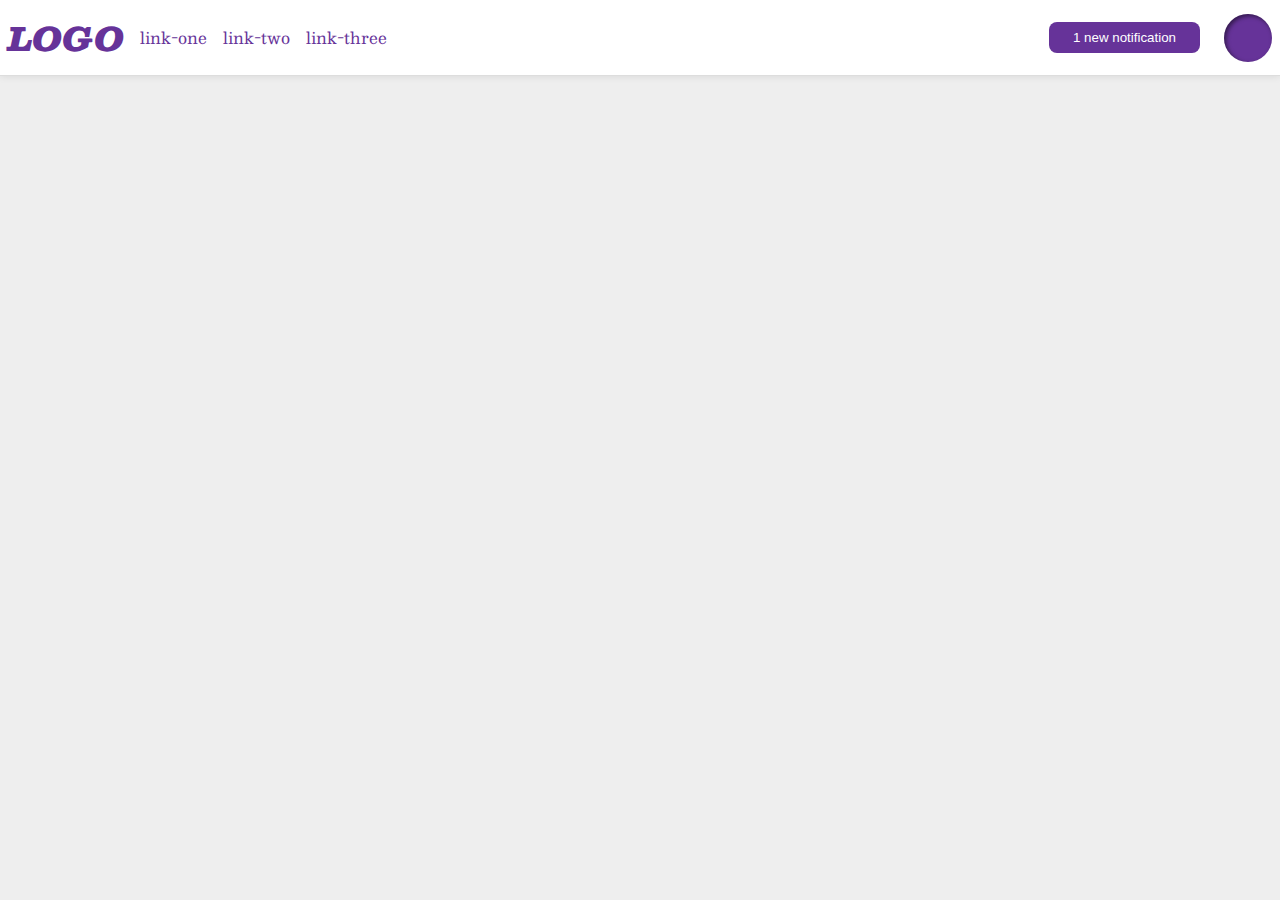
<file: flex/03-flex-header-2/index.html>
<!DOCTYPE html>
<html lang="en">
  <head>
    <meta charset="UTF-8">
    <meta http-equiv="X-UA-Compatible" content="IE=edge">
    <meta name="viewport" content="width=device-width, initial-scale=1.0">
    <title>Flex Header 2</title>
    <link rel="stylesheet" href="style.css">
  </head>
  <body>
    <div class="header">
      <div class="left">
        <div class="logo">
          LOGO
        </div>
        <ul class="links">
          <li><a href="google.com">link-one</a></li>
          <li><a href="google.com">link-two</a></li>
          <li><a href="google.com">link-three</a></li>
        </ul>
      </div>
      <div class="right">
        <button class="notifications">
          1 new notification
        </button>
        <div class="profile-image"></div>
      </div>
    </div>
  </body>
</html>
</file>
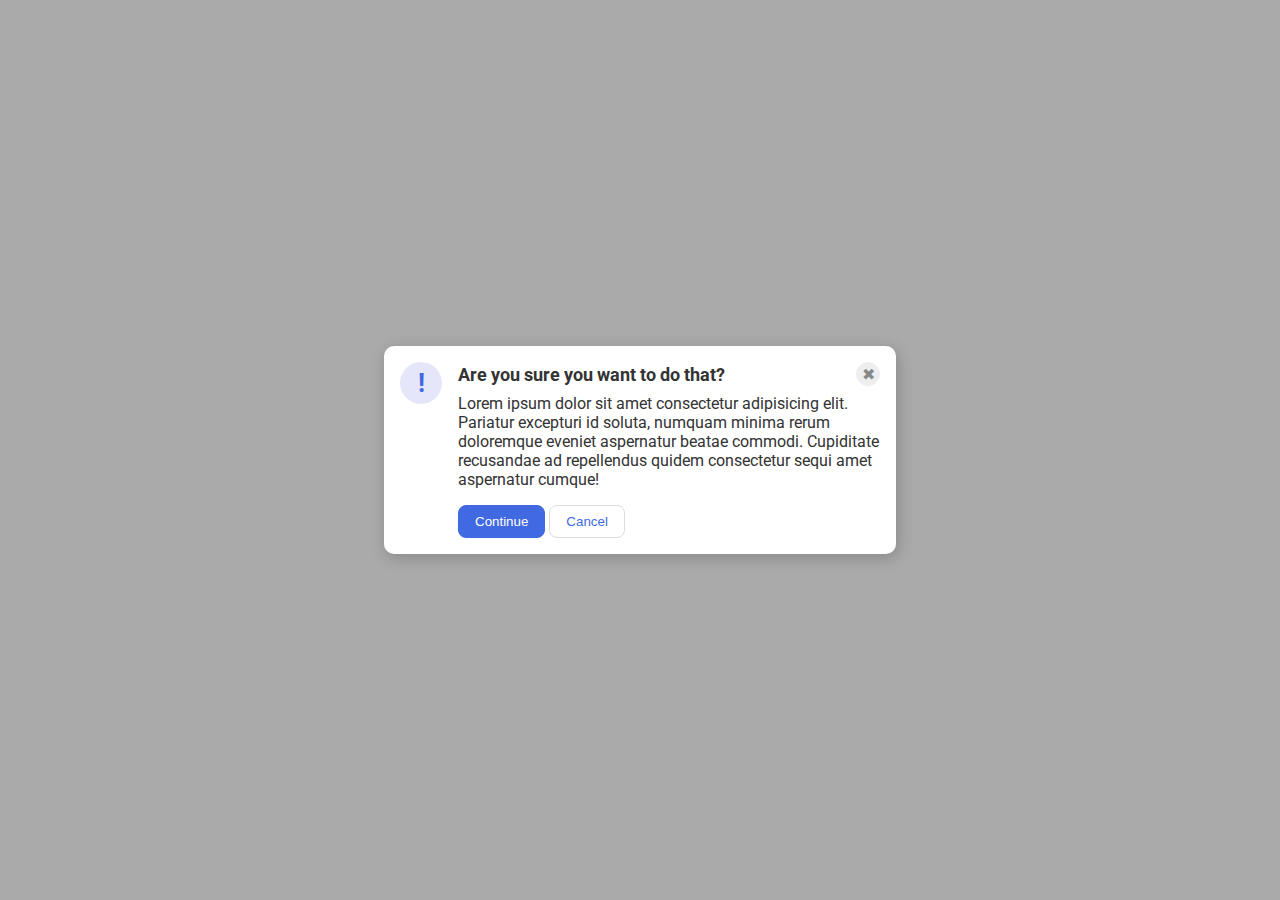
<file: flex/05-flex-modal/index.html>
<!DOCTYPE html>
<html lang="en">
  <head>
    <meta charset="UTF-8">
    <meta http-equiv="X-UA-Compatible" content="IE=edge">
    <meta name="viewport" content="width=device-width, initial-scale=1.0">
    <link rel="stylesheet" href="style.css">
    <title>Modal</title>
  </head>
  <body>
    <div class="modal">
      
      <div class="icon">!</div>
      <div class="container">
        <div class="header">Are you sure you want to do that?
          <button class="close-button">✖</button>
        </div>
        <div class="text">Lorem ipsum dolor sit amet consectetur adipisicing elit. Pariatur excepturi id soluta, numquam minima rerum doloremque eveniet aspernatur beatae commodi. Cupiditate recusandae ad repellendus quidem consectetur sequi amet aspernatur cumque!</div>
        <button class="continue">Continue</button>
        <button class="cancel">Cancel</button>
      </div>
    </div>
  </body>
</html>
</file>
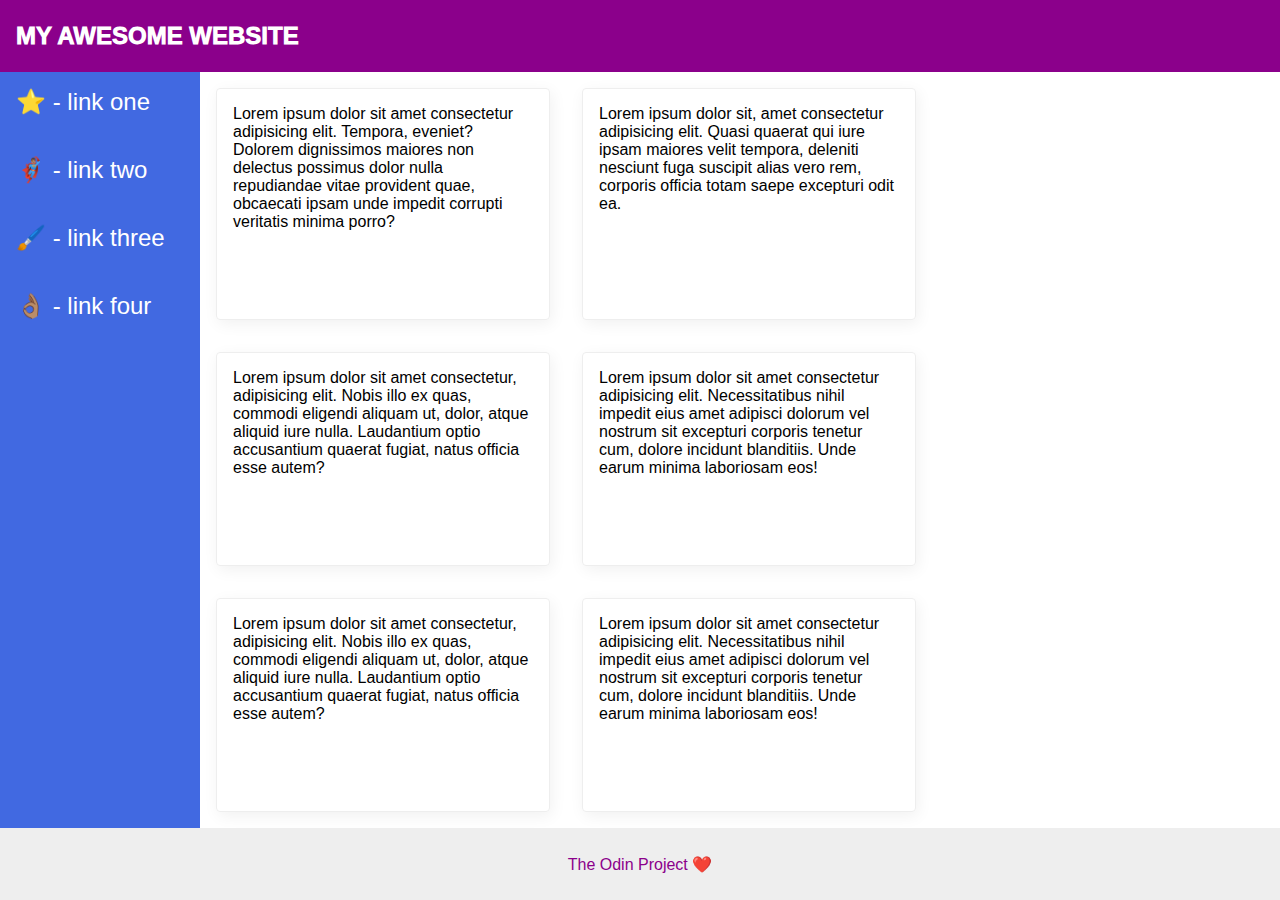
<file: flex/07-flex-layout-2/index.html>
<!DOCTYPE html>
<html lang="en">
  <head>
    <meta charset="UTF-8">
    <meta http-equiv="X-UA-Compatible" content="IE=edge">
    <meta name="viewport" content="width=device-width, initial-scale=1.0">
    <title>The Holy Grail</title>
    <link rel="stylesheet" href="style.css">
  </head>
  <body>
    <div class="header">
      MY AWESOME WEBSITE
    </div>
    <div class="content">
      <div class="sidebar">
        <ul>
          <li><a href="#">⭐ - link one</a></li>
          <li><a href="#">🦸🏽‍♂️ - link two</a></li>
          <li><a href="#">🖌️ - link three</a></li>
          <li><a href="#">👌🏽 - link four</a></li>
        </ul>
      </div>
      <div class="cards">
        <div class="card">Lorem ipsum dolor sit amet consectetur adipisicing elit. Tempora, eveniet? Dolorem dignissimos maiores non delectus possimus dolor nulla repudiandae vitae provident quae, obcaecati ipsam unde impedit corrupti veritatis minima porro?</div>
        <div class="card">Lorem ipsum dolor sit, amet consectetur adipisicing elit. Quasi quaerat qui iure ipsam maiores velit tempora, deleniti nesciunt fuga suscipit alias vero rem, corporis officia totam saepe excepturi odit ea.</div>
        <div class="card">Lorem ipsum dolor sit amet consectetur, adipisicing elit. Nobis illo ex quas, commodi eligendi aliquam ut, dolor, atque aliquid iure nulla. Laudantium optio accusantium quaerat fugiat, natus officia esse autem?</div>
      
      
        <div class="card">Lorem ipsum dolor sit amet consectetur adipisicing elit. Necessitatibus nihil impedit eius amet adipisci dolorum vel nostrum sit excepturi corporis tenetur cum, dolore incidunt blanditiis. Unde earum minima laboriosam eos!</div>
        <div class="card">Lorem ipsum dolor sit amet consectetur, adipisicing elit. Nobis illo ex quas, commodi eligendi aliquam ut, dolor, atque aliquid iure nulla. Laudantium optio accusantium quaerat fugiat, natus officia esse autem?</div>
        <div class="card">Lorem ipsum dolor sit amet consectetur adipisicing elit. Necessitatibus nihil impedit eius amet adipisci dolorum vel nostrum sit excepturi corporis tenetur cum, dolore incidunt blanditiis. Unde earum minima laboriosam eos!</div>
      </div>
    </div>
    <div class="footer">
      The Odin Project ❤️
    </div>
  </body>
</html>
</file>
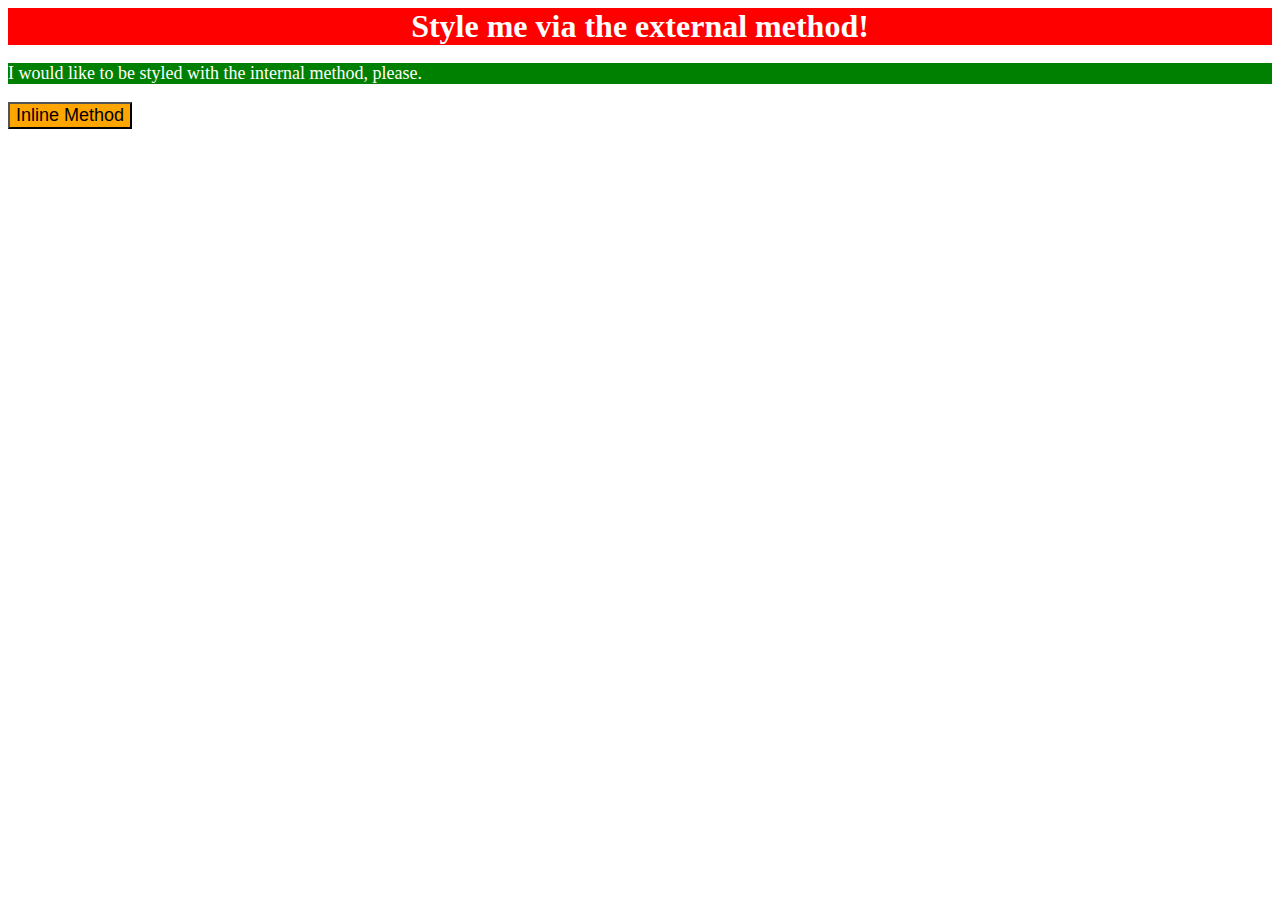
<file: foundations/01-css-methods/index.html>
<!DOCTYPE html>
<html lang="en">
  <head>
    <meta charset="UTF-8">
    <meta http-equiv="X-UA-Compatible" content="IE=edge">
    <meta name="viewport" content="width=device-width, initial-scale=1.0">
    <title>Methods for Adding CSS</title>
    <link rel="stylesheet" href="./style.css">
  </head>
  <style>
    p{
      background-color: green;
      color:white;
      font-size: 18px;
    }
  </style>
  <body>
    <div>Style me via the external method!</div>
    <p>I would like to be styled with the internal method, please.</p>
    <button style="background-color: orange;font-size: 18px;">Inline Method</button>
  </body>
</html>
</file>
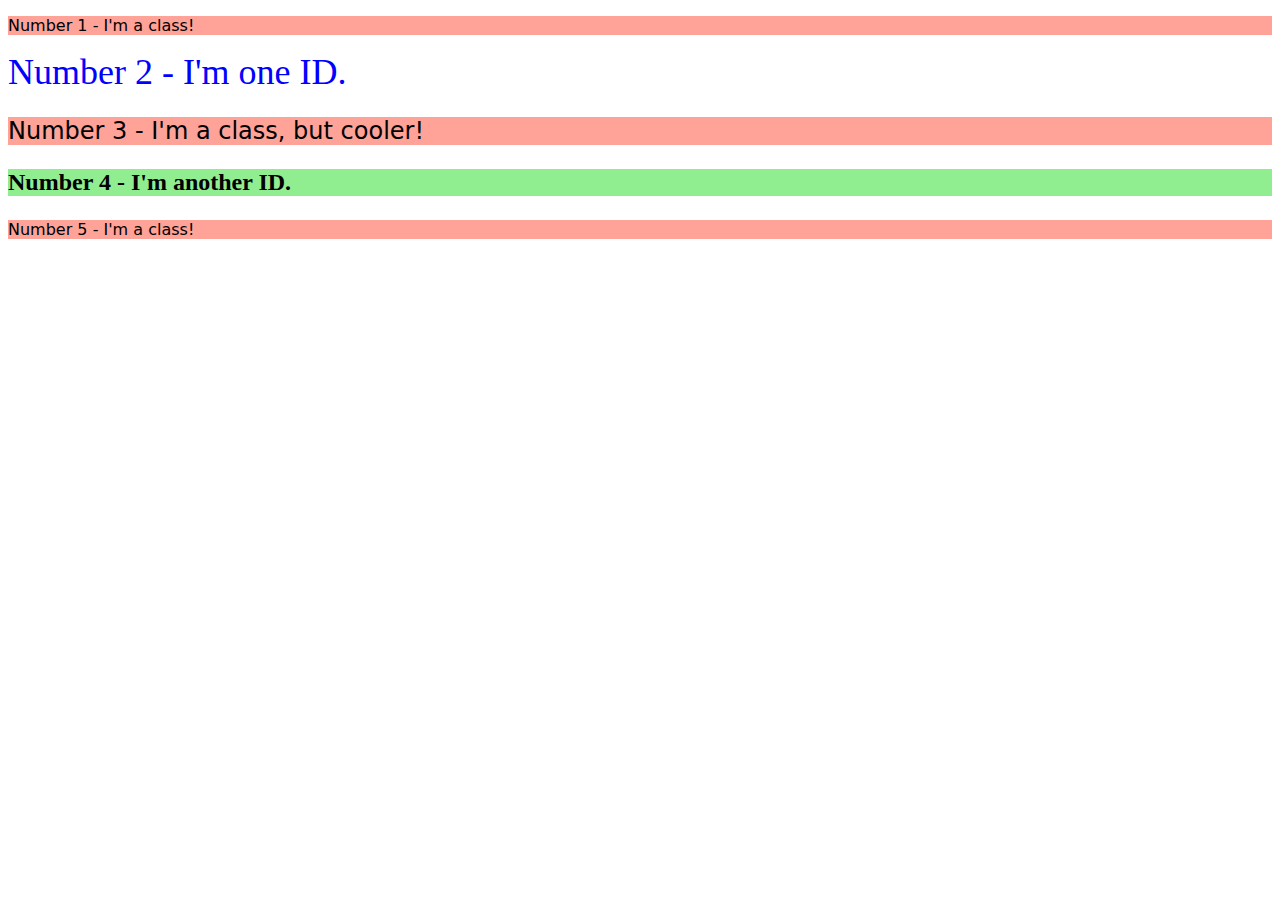
<file: foundations/02-class-id-selectors/index.html>
<!DOCTYPE html>
<html lang="en">
  <head>
    <meta charset="UTF-8">
    <meta http-equiv="X-UA-Compatible" content="IE=edge">
    <meta name="viewport" content="width=device-width, initial-scale=1.0">
    <title>Class and ID Selectors</title>
    <link rel="stylesheet" href="style.css">
  </head>
  <body>
    <p class="odd">Number 1 - I'm a class!</p>
    <div class="two">Number 2 - I'm one ID.</div>
    <p id="three" class="odd">Number 3 - I'm a class, but cooler!</p>
    <p class="four">Number 4 - I'm another ID.</div>
    <p class="odd">Number 5 - I'm a class!</p>
  </body>
</html>
</file>
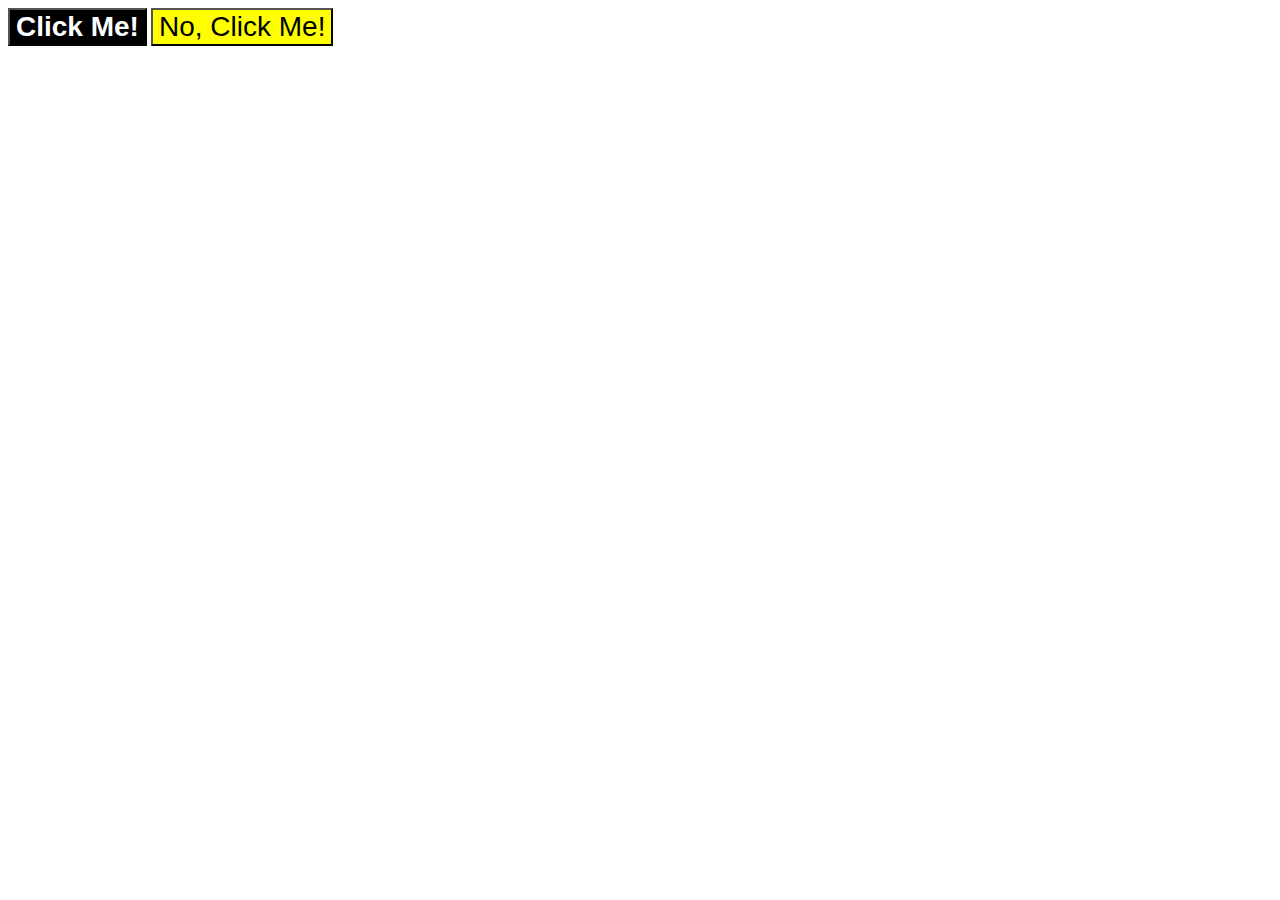
<file: foundations/03-grouping-selectors/index.html>
<!DOCTYPE html>
<html lang="en">
  <head>
    <meta charset="UTF-8">
    <meta http-equiv="X-UA-Compatible" content="IE=edge">
    <meta name="viewport" content="width=device-width, initial-scale=1.0">
    <title>Grouping Selectors</title>
    <link rel="stylesheet" href="style.css">
  </head>
  <body>
    <button class="one">Click Me!</button>
    <button class="two">No, Click Me!</button>
  </body>
</html>
</file>
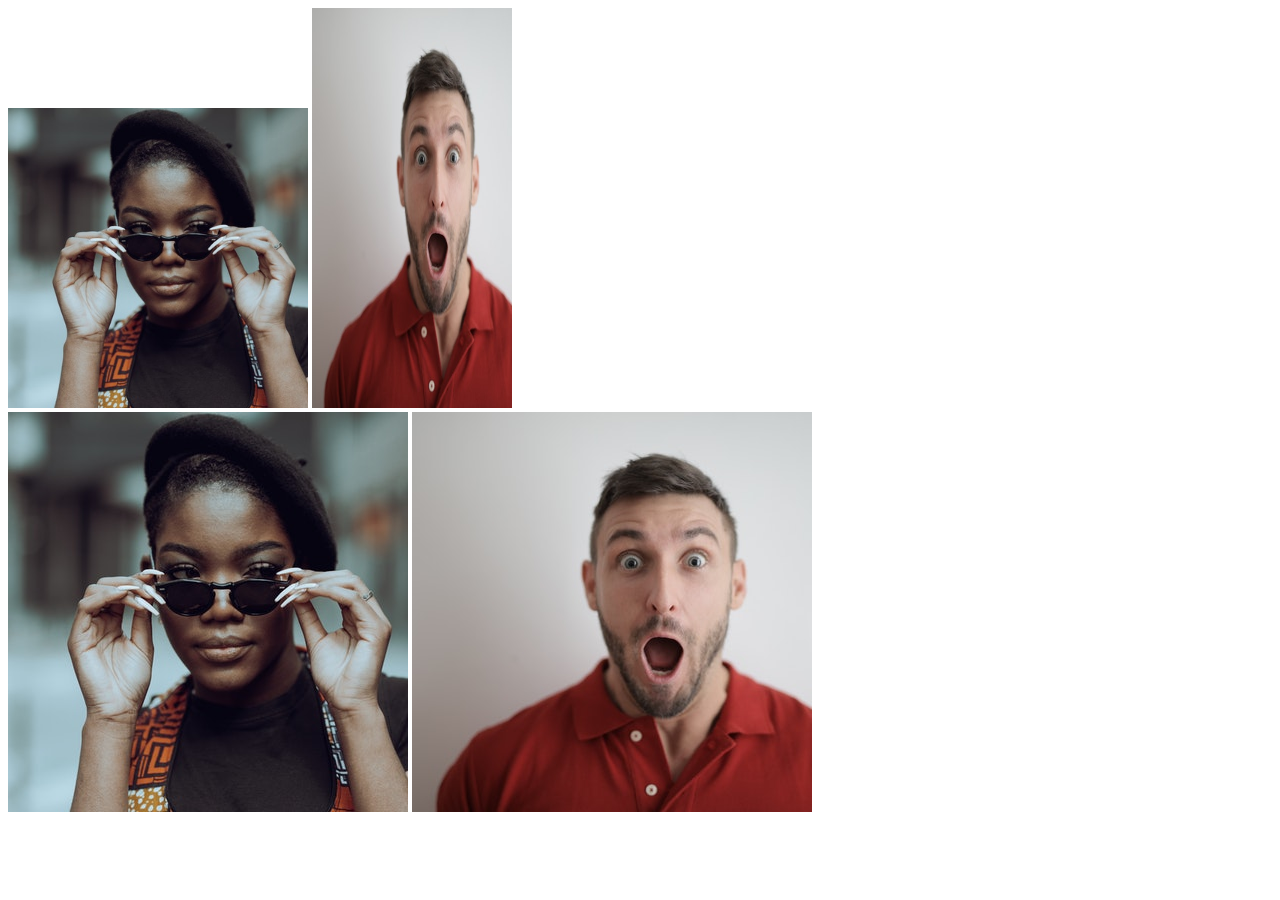
<file: foundations/04-chaining-selectors/index.html>
<!DOCTYPE html>
<html lang="en">
  <head>
    <meta charset="UTF-8">
    <meta http-equiv="X-UA-Compatible" content="IE=edge">
    <meta name="viewport" content="width=device-width, initial-scale=1.0">
    <title>Chaining Selectors</title>
    <link rel="stylesheet" href="style.css">
  </head>
  <body>
    <!-- Check image source path. Review Foundations lesson - Links and Images -->
    <!-- Use the classes BELOW this line -->
    <div>
      <img class="avatar proportioned" src="./images/pexels-katho-mutodo-8434791.jpg" alt="Woman with glasses">
      <img class="avatar distorted" src="./images/pexels-andrea-piacquadio-3777931.jpg" alt="Man with surprised expression">
    </div>
    <!-- Use the classes ABOVE this line -->
    <div>
      <img class="original proportioned" src="./images/pexels-katho-mutodo-8434791.jpg" alt="Woman with glasses">
      <img class="original distorted" src="./images/pexels-andrea-piacquadio-3777931.jpg" alt="Man with surprised expression">
    </div>
  </body>
</html>
</file>
<file: flex/03-flex-header-2/style.css>
/* this is some magical font-importing.  
you'll learn about it later. */
@import url('https://fonts.googleapis.com/css2?family=Besley:ital,wght@0,400;1,900&display=swap');

body {
  margin: 0;
  background: #eee;
  font-family: Besley, serif;
}

.header {
  background: white;
  border-bottom: 1px solid #ddd;
  box-shadow: 0 0 8px rgba(0,0,0,.1);
  display: flex;
  justify-content: space-between;
  padding:8px;
}
.left{
  flex: 1;
  display: flex;
  align-items: center;
  gap:16px;
}
.right{
  flex:1;
  display: flex;
  justify-content: flex-end;
  align-items: center;
  gap:16px;
}
.links{
  display: flex;
  gap:16px;
  padding:0;


}

.profile-image {
  background: rebeccapurple;
  box-shadow: inset 2px 2px 4px rgba(0,0,0,.5);
  border-radius: 50%;
  width: 48px;
  height: 48px;
}

.logo {
  color: rebeccapurple;
  font-size: 32px;
  font-weight: 900;
  font-style: italic;
}

button {
  border: none;
  border-radius: 8px;
  background: rebeccapurple;
  color: white;
  padding: 8px 24px;
  margin:8px;
}

a {
  /* this removes the line under our links */
  text-decoration: none;
  color: rebeccapurple;
}

ul {
  list-style-type: none;
}
</file>
<file: flex/05-flex-modal/style.css>
@import url('https://fonts.googleapis.com/css2?family=Roboto:wght@400;700&display=swap');

html, body {
  height: 100%;
}

body {
  font-family: Roboto, sans-serif;
  margin: 0;
  background: #aaa;
  color: #333;
  /* I'll give you this one for free lol */
  display: flex;
  align-items: center;
  justify-content: center;
}

.modal {
  background: white;
  width: 480px;
  border-radius: 10px;
  box-shadow: 2px 4px 16px rgba(0,0,0,.2);
  display: flex;
  gap:16px;
  padding:16px;
}
.header{
  display: flex;
  align-items: center;
  justify-content: space-between;
  font-size: 18px;
  font-weight: 700;
  margin-bottom: 8px;
}

.icon {
  color: royalblue;
  font-size: 26px;
  font-weight: 700;
  background: lavender;
  width: 42px;
  height: 42px;
  border-radius: 50%;
  display: flex;
  align-items: center;
  justify-content: center;
  flex-shrink: 0;
}



.close-button {
  background: #eee;
  border-radius: 50%;
  color: #888;
  font-weight: 400;
  font-size: 16px;
  height: 24px;
  width: 24px;
  display: flex;
  align-items: center;
  justify-content: center;
  border: 1px solid #eee;
  padding: 0;
}

button {
  cursor: pointer;
  padding: 8px 16px;
  border-radius: 8px;
}

button.continue {
  background: royalblue;
  border: 1px solid royalblue;
  color: white;
}

button.cancel {
  background: white;
  border: 1px solid #ddd;
  color: royalblue;
}
.text{
  margin-bottom: 16px;
}
</file>
<file: flex/07-flex-layout-2/style.css>
body {
  font-family: -apple-system, BlinkMacSystemFont, 'Segoe UI', Roboto, Oxygen, Ubuntu, Cantarell, 'Open Sans', 'Helvetica Neue', sans-serif;
  margin: 0;
  min-height: 100vh;
  display: flex;
  flex-direction: column;
  justify-content: flex-start;
}

.header {
  height: 72px;
  background: darkmagenta;
  color: white;
  display: flex;
  align-items: center;
  padding-left: 16px;
  font-weight: 1000;
  font-size: 24px;
}
.content{
  flex-shrink:0;
  flex-grow: 1;
  display: flex;
  justify-content: space-between;

}
.cards{
  display: flex;
  flex-wrap: wrap;
}

.footer {
  height: 72px;
  background: #eee;
  color: darkmagenta;
  display: flex;
  justify-content: center;
  align-items: center;
}

.sidebar {
  width: 300px;
  background: royalblue;
  box-sizing: border-box;
  padding:16px;
  display: flex;
  flex:1 0 200px;
  flex-direction: column;
  justify-content: space-between;
}
ul{
  list-style: none;
  padding:0;
  margin: 0;
  display: flex;
  flex-direction: column;
  justify-content: center;
  gap:24px;
}
li{
  margin-bottom: 16px;
}
a{
  text-decoration: none;
  color:white;
  font-size: 24px;
}

.card {
  border: 1px solid #eee;
  box-shadow: 2px 4px 16px rgba(0,0,0,.06);
  border-radius: 4px;
  padding:16px;
  margin:16px;
  width:300px;
}
</file>
<file: foundations/01-css-methods/style.css>
div{
    background-color: red;
    color:white;
    font-size:32px;
    text-align: center;
    font-weight: bold;
}
</file>
<file: foundations/02-class-id-selectors/style.css>
.odd{
    background-color: rgb(255, 162, 151);
    font-family: Verdana, "DejaVu Sans", sans-serif;
}
.two{
    color:blue;
    font-size: 36px;
}
#three{
    font-size: 24px;
}
.four{
    background-color: lightgreen;
    font-size: 24px;
    font-weight: bold;
}
</file>
<file: foundations/03-grouping-selectors/style.css>
.one{
    background-color: black;
    color:white;
    font-weight: bold;
}
.two{
    background-color: yellow;
}
.one, 
.two{
    font-size: 28px;
    font-family: Helvetica, "Times New Roman", sans-serif;
}
</file>
<file: foundations/04-chaining-selectors/style.css>
.avatar.proportioned{
    width:300px;
    height: auto;
}
.avatar.distorted{
    width:200px;
    height:400px;
}
</file>
